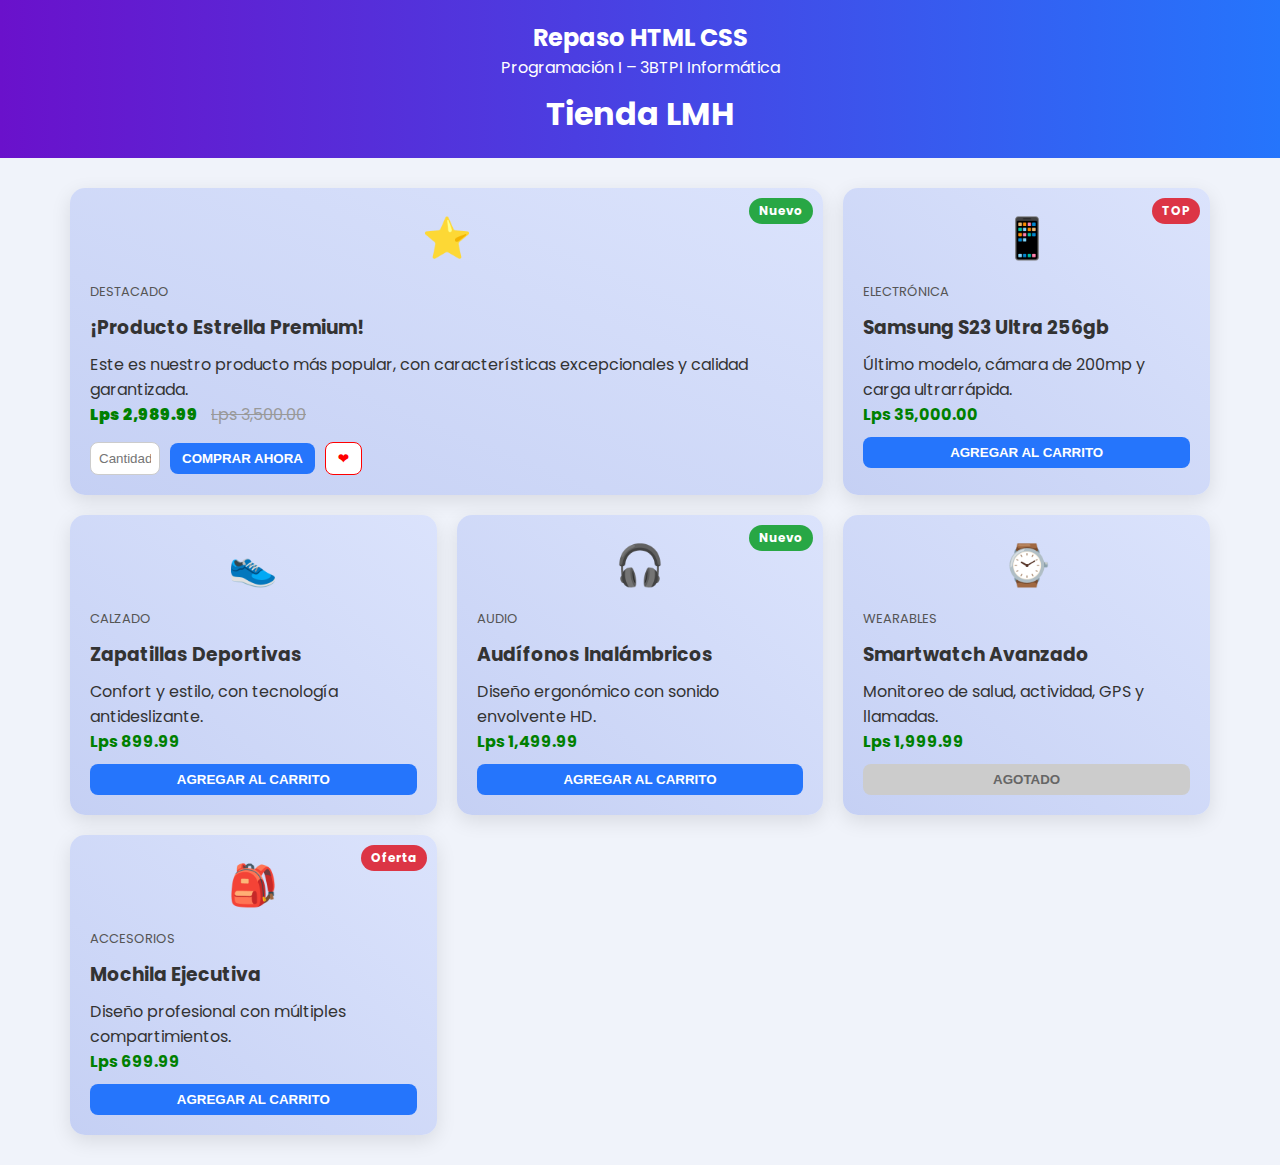
<file: index.html>
<!DOCTYPE html>
<html lang="es">
<head>
  <meta charset="UTF-8" />
  <meta name="viewport" content="width=device-width, initial-scale=1.0" />
  <title>Tienda LMH</title>
  <link rel="stylesheet" href="style.css"/>
  <link href="https://fonts.googleapis.com/css2?family=Poppins:wght@400;600&display=swap" rel="stylesheet" />
</head>
<body>
  <header>
    <h2>Repaso HTML CSS</h2>
    <p>Programación I – 3BTPI Informática</p>
    <h1>Tienda LMH</h1>
  </header>

  <main class="productos">

    <!-- Tarjeta destacada -->
    <div class="tarjeta destacada">
      <div class="etiqueta verde">Nuevo</div>
      <div class="icono">&#11088;</div>
      <div class="contenido">
        <span class="categoria">Destacado</span>
        <h3>¡Producto Estrella Premium!</h3>
        <p>Este es nuestro producto más popular, con características excepcionales y calidad garantizada.</p>
        <p class="precio"><strong>Lps 2,989.99</strong> <span class="precio-bajo">Lps 3,500.00</span></p>
        <div class="acciones">
          <input type="text" placeholder="Cantidad">
          <button class="comprar">COMPRAR AHORA</button>
          <button class="favorito">❤</button>
        </div>
      </div>
    </div>

    <!-- Otras tarjetas -->
    <div class="tarjeta mini">
      <div class="etiqueta rojo">TOP</div>
      <div class="icono">📱</div>
      <div class="contenido">
        <span class="categoria">Electrónica</span>
        <h3>Samsung S23 Ultra 256gb</h3>
        <p>Último modelo, cámara de 200mp y carga ultrarrápida.</p>
        <p class="precio">Lps 35,000.00</p>
        <button class="agregar">AGREGAR AL CARRITO</button>
      </div>
    </div>

    <div class="tarjeta mini">
      <div class="icono">👟</div>
      <div class="contenido">
        <span class="categoria">Calzado</span>
        <h3>Zapatillas Deportivas</h3>
        <p>Confort y estilo, con tecnología antideslizante.</p>
        <p class="precio">Lps 899.99</p>
        <button class="agregar">AGREGAR AL CARRITO</button>
      </div>
    </div>

    <div class="tarjeta mini">
      <div class="etiqueta verde">Nuevo</div>
      <div class="icono">🎧</div>
      <div class="contenido">
        <span class="categoria">Audio</span>
        <h3>Audífonos Inalámbricos</h3>
        <p>Diseño ergonómico con sonido envolvente HD.</p>
        <p class="precio">Lps 1,499.99</p>
        <button class="agregar">AGREGAR AL CARRITO</button>
      </div>
    </div>

    <div class="tarjeta mini">
      <div class="icono">⌚</div>
      <div class="contenido">
        <span class="categoria">Wearables</span>
        <h3>Smartwatch Avanzado</h3>
        <p>Monitoreo de salud, actividad, GPS y llamadas.</p>
        <p class="precio">Lps 1,999.99</p>
        <button class="agotado">AGOTADO</button>
      </div>
    </div>

    <div class="tarjeta mini">
      <div class="etiqueta rojo">Oferta</div>
      <div class="icono">🎒</div>
      <div class="contenido">
        <span class="categoria">Accesorios</span>
        <h3>Mochila Ejecutiva</h3>
        <p>Diseño profesional con múltiples compartimientos.</p>
        <p class="precio">Lps 699.99</p>
        <button class="agregar">AGREGAR AL CARRITO</button>
      </div>
    </div>

  </main>
</body>
</html>
</file>
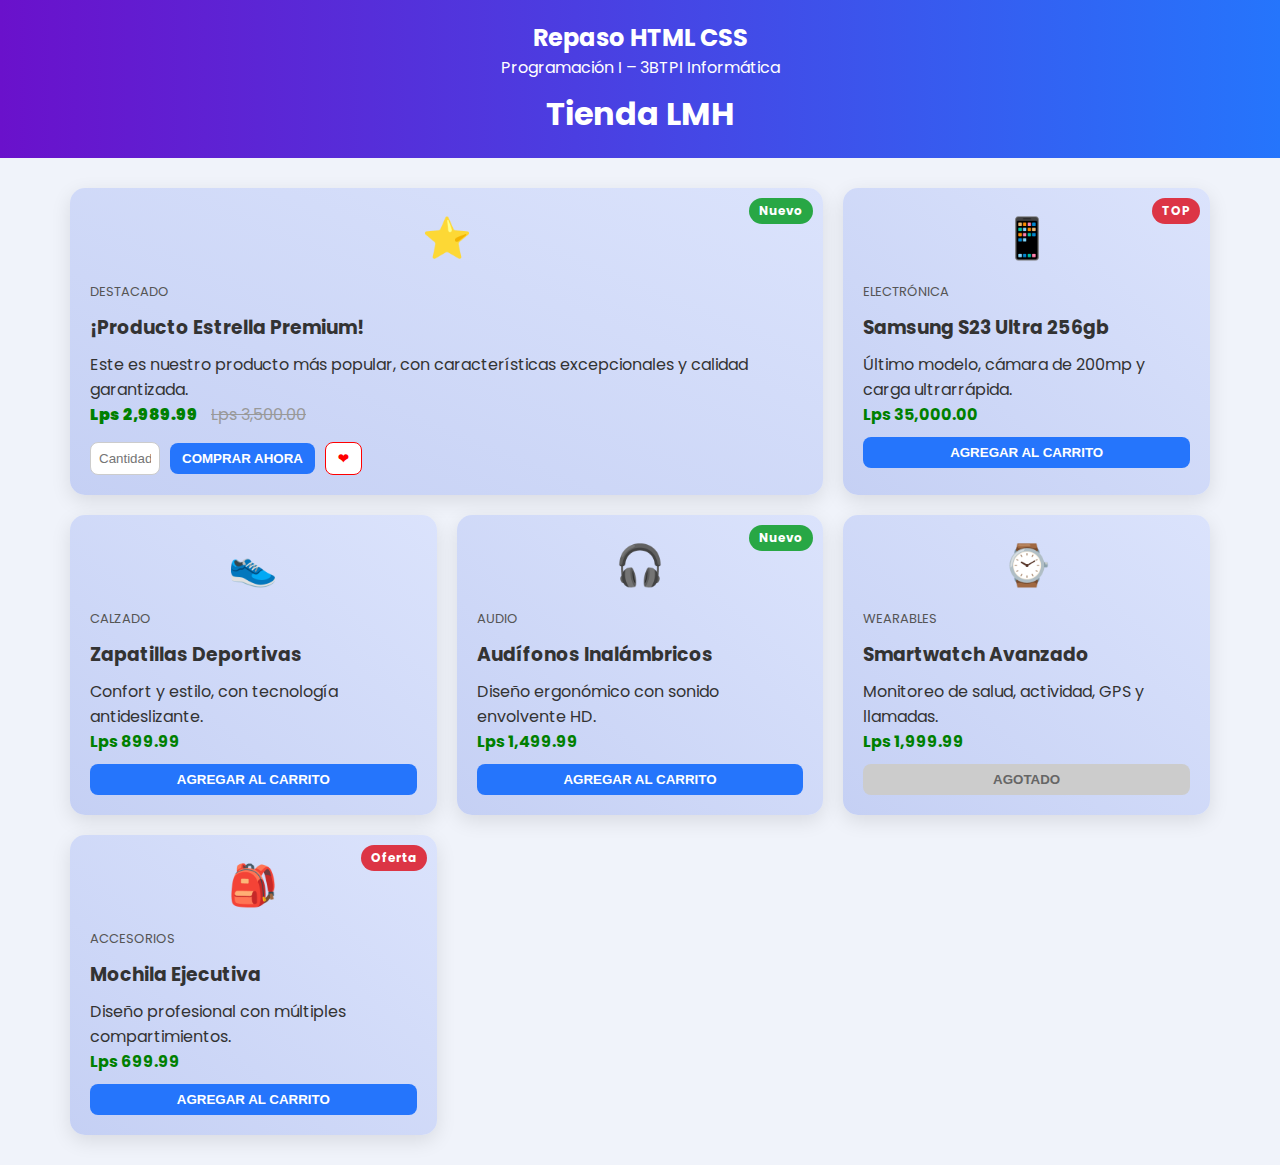
<file: Repaso.html>
<!DOCTYPE html>
<html lang="es">
<head>
  <meta charset="UTF-8" />
  <meta name="viewport" content="width=device-width, initial-scale=1.0" />
  <title>Tienda LMH</title>
  <link rel="stylesheet" href="style.css"/>
  <link href="https://fonts.googleapis.com/css2?family=Poppins:wght@400;600&display=swap" rel="stylesheet" />
</head>
<body>
  <header>
    <h2>Repaso HTML CSS</h2>
    <p>Programación I – 3BTPI Informática</p>
    <h1>Tienda LMH</h1>
  </header>

  <main class="productos">

    <!-- Tarjeta destacada -->
    <div class="tarjeta destacada">
      <div class="etiqueta verde">Nuevo</div>
      <div class="icono">&#11088;</div>
      <div class="contenido">
        <span class="categoria">Destacado</span>
        <h3>¡Producto Estrella Premium!</h3>
        <p>Este es nuestro producto más popular, con características excepcionales y calidad garantizada.</p>
        <p class="precio"><strong>Lps 2,989.99</strong> <span class="precio-bajo">Lps 3,500.00</span></p>
        <div class="acciones">
          <input type="text" placeholder="Cantidad">
          <button class="comprar">COMPRAR AHORA</button>
          <button class="favorito">❤</button>
        </div>
      </div>
    </div>

    <!-- Otras tarjetas -->
    <div class="tarjeta mini">
      <div class="etiqueta rojo">TOP</div>
      <div class="icono">📱</div>
      <div class="contenido">
        <span class="categoria">Electrónica</span>
        <h3>Samsung S23 Ultra 256gb</h3>
        <p>Último modelo, cámara de 200mp y carga ultrarrápida.</p>
        <p class="precio">Lps 35,000.00</p>
        <button class="agregar">AGREGAR AL CARRITO</button>
      </div>
    </div>

    <div class="tarjeta mini">
      <div class="icono">👟</div>
      <div class="contenido">
        <span class="categoria">Calzado</span>
        <h3>Zapatillas Deportivas</h3>
        <p>Confort y estilo, con tecnología antideslizante.</p>
        <p class="precio">Lps 899.99</p>
        <button class="agregar">AGREGAR AL CARRITO</button>
      </div>
    </div>

    <div class="tarjeta mini">
      <div class="etiqueta verde">Nuevo</div>
      <div class="icono">🎧</div>
      <div class="contenido">
        <span class="categoria">Audio</span>
        <h3>Audífonos Inalámbricos</h3>
        <p>Diseño ergonómico con sonido envolvente HD.</p>
        <p class="precio">Lps 1,499.99</p>
        <button class="agregar">AGREGAR AL CARRITO</button>
      </div>
    </div>

    <div class="tarjeta mini">
      <div class="icono">⌚</div>
      <div class="contenido">
        <span class="categoria">Wearables</span>
        <h3>Smartwatch Avanzado</h3>
        <p>Monitoreo de salud, actividad, GPS y llamadas.</p>
        <p class="precio">Lps 1,999.99</p>
        <button class="agotado">AGOTADO</button>
      </div>
    </div>

    <div class="tarjeta mini">
      <div class="etiqueta rojo">Oferta</div>
      <div class="icono">🎒</div>
      <div class="contenido">
        <span class="categoria">Accesorios</span>
        <h3>Mochila Ejecutiva</h3>
        <p>Diseño profesional con múltiples compartimientos.</p>
        <p class="precio">Lps 699.99</p>
        <button class="agregar">AGREGAR AL CARRITO</button>
      </div>
    </div>

  </main>
</body>
</html>
</file>
<file: style.css>
* {
  margin: 0;
  padding: 0;
  box-sizing: border-box;
}

body {
  font-family: 'Poppins', sans-serif;
  background: #f0f3fa;
  color: #333;
}

header {
  background: linear-gradient(90deg, #6a11cb, #2575fc);
  color: white;
  text-align: center;
  padding: 20px;
}

header h1 {
  margin-top: 10px;
}

.productos {
  display: grid;
  grid-template-columns: repeat(auto-fit, minmax(300px, 1fr));
  gap: 20px;
  padding: 30px;
  max-width: 1200px;
  margin: auto;
}

.tarjeta {
  background: linear-gradient(to top right, #c5d0f4, #dbe3fc);
  border-radius: 15px;
  padding: 20px;
  box-shadow: 0 6px 20px rgba(0, 0, 0, 0.1);
  position: relative;
}

.destacada {
  grid-column: span 2;
  display: flex;
  flex-direction: column;
  align-items: center;
}

.tarjeta .icono {
  font-size: 40px;
  text-align: center;
  margin-bottom: 10px;
}

.contenido h3 {
  margin: 10px 0;
}

.categoria {
  font-size: 13px;
  text-transform: uppercase;
  color: #555;
}

.precio {
  font-weight: bold;
  color: green;
}

.precio-bajo {
  text-decoration: line-through;
  font-weight: normal;
  color: #999;
  margin-left: 10px;
}

.acciones {
  display: flex;
  align-items: center;
  gap: 10px;
  margin-top: 15px;
}

input[type="text"] {
  padding: 8px;
  width: 70px;
  border-radius: 8px;
  border: 1px solid #ccc;
}

button {
  padding: 8px 12px;
  border: none;
  border-radius: 8px;
  font-weight: bold;
  cursor: pointer;
}

.comprar {
  background-color: #2575fc;
  color: white;
}

.favorito {
  background-color: white;
  color: red;
  border: 1px solid red;
}

.agregar {
  background-color: #2575fc;
  color: white;
  margin-top: 10px;
  width: 100%;
}

.agotado {
  background-color: #ccc;
  color: #666;
  margin-top: 10px;
  width: 100%;
  cursor: not-allowed;
}

/* Etiquetas */
.etiqueta {
  position: absolute;
  top: 10px;
  right: 10px;
  padding: 4px 10px;
  font-size: 12px;
  border-radius: 20px;
  color: white;
  font-weight: bold;
}

.etiqueta.verde {
  background-color: #28a745;
}

.etiqueta.rojo {
  background-color: #dc3545;
}
</file>
